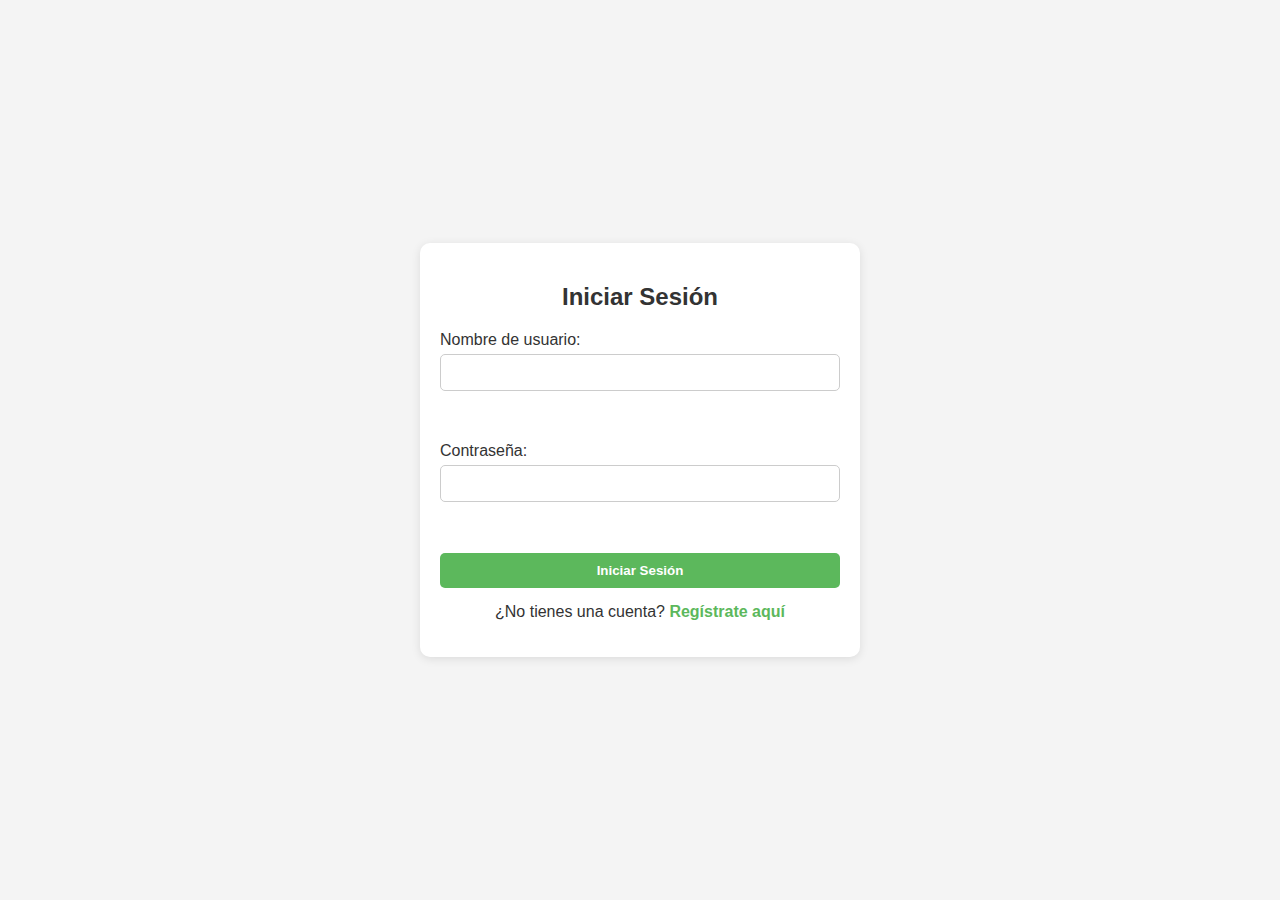
<file: index.html>
<!DOCTYPE html>
<html lang="es">
<head>
    <meta charset="UTF-8">
    <meta name="viewport" content="width=device-width, initial-scale=1.0">
    <title>Login</title>
    <link rel="stylesheet" href="styles.css">
</head>
<body>
    <div class="container">
        <h2>Iniciar Sesión</h2>
        <form action="login.php" method="post">
            <label for="username">Nombre de usuario:</label>
            <input type="text" id="username" name="username" required><br><br>
            <label for="password">Contraseña:</label>
            <input type="password" id="password" name="password" required><br><br>
            <input type="submit" value="Iniciar Sesión">
        </form>
        <p>¿No tienes una cuenta? <a href="register.html">Regístrate aquí</a></p>
    </div>
</body>
</html>
</file>
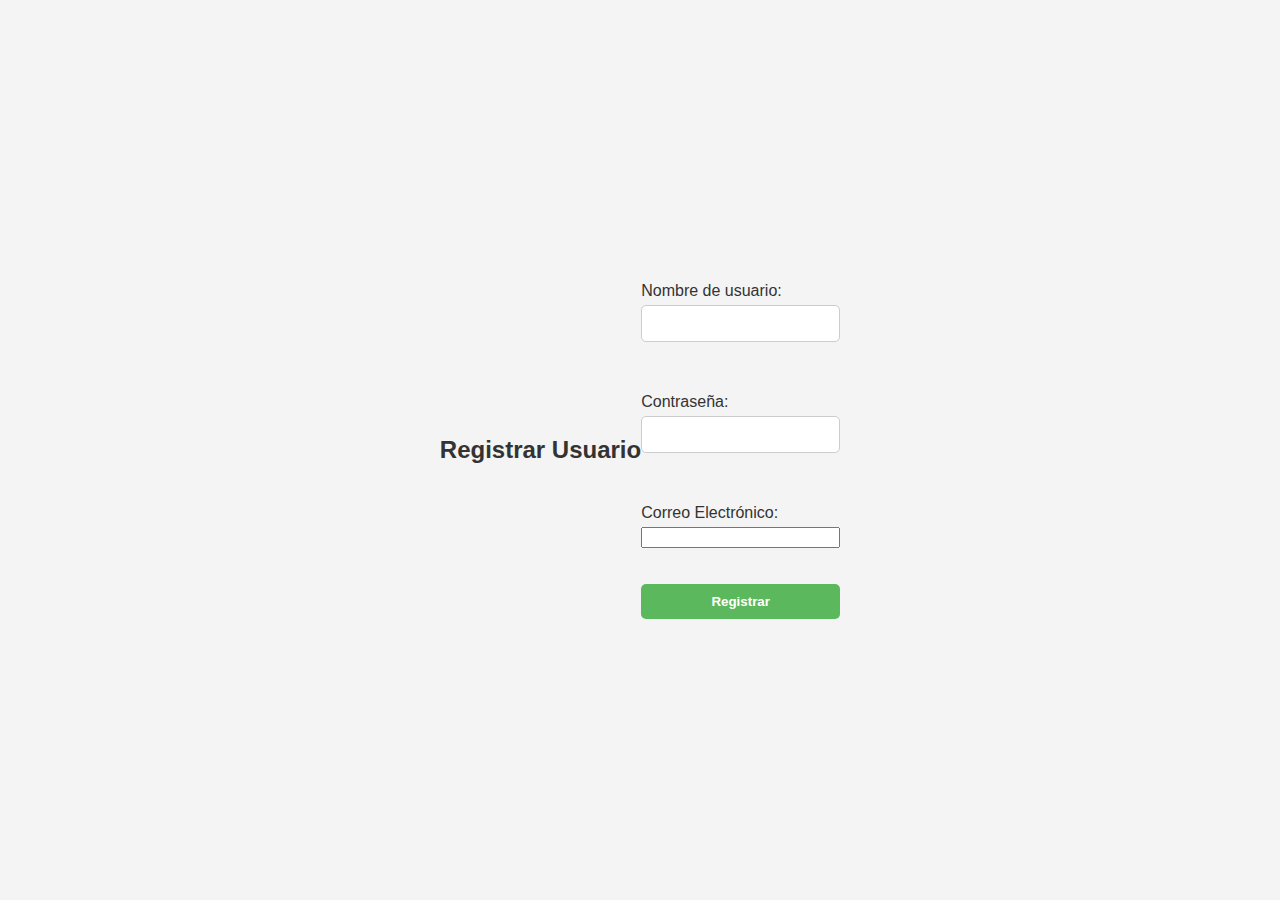
<file: register.html>
<!DOCTYPE html>
<html lang="es">
<head>
    <meta charset="UTF-8">
    <meta name="viewport" content="width=device-width, initial-scale=1.0">
    <title>Registro</title>
    <link rel="stylesheet" href="styles.css">
</head>
<body>
    <h2>Registrar Usuario</h2>
    <form action="register.php" method="post">
        <label for="username">Nombre de usuario:</label>
        <input type="text" id="username" name="username" required><br><br>
        <label for="password">Contraseña:</label>
        <input type="password" id="password" name="password" required><br><br>
        <label for="email">Correo Electrónico:</label>
        <input type="email" id="email" name="email" required><br><br>
        <input type="submit" value="Registrar">
    </form>
</body>
</html>
</file>
<file: styles.css>
/* General Styles */
body {
    font-family: 'Arial', sans-serif;
    background-color: #f4f4f4;
    margin: 0;
    padding: 0;
    display: flex;
    justify-content: center;
    align-items: center;
    height: 100vh;
    color: #333;
}

/* Container */
.container {
    background: #fff;
    padding: 20px;
    border-radius: 10px;
    box-shadow: 0 2px 10px rgba(0, 0, 0, 0.1);
    width: 90%;
    max-width: 400px;
    text-align: center;
}

/* Form Styles */
h2 {
    margin-bottom: 20px;
    color: #333;
}

form {
    display: flex;
    flex-direction: column;
}

label {
    margin-bottom: 5px;
    color: #333;
    text-align: left;
}

input[type="text"],
input[type="password"] {
    width: 100%;
    padding: 10px;
    margin-bottom: 15px;
    border: 1px solid #ccc;
    border-radius: 5px;
    box-sizing: border-box;
}

input[type="submit"] {
    padding: 10px;
    border: none;
    border-radius: 5px;
    background-color: #5cb85c;
    color: #fff;
    font-weight: bold;
    cursor: pointer;
    transition: background-color 0.3s ease;
}

input[type="submit"]:hover {
    background-color: #4cae4c;
}

/* Link Style */
p {
    margin-top: 15px;
}

a {
    color: #5cb85c;
    text-decoration: none;
    font-weight: bold;
}

a:hover {
    text-decoration: underline;
}
</file>
